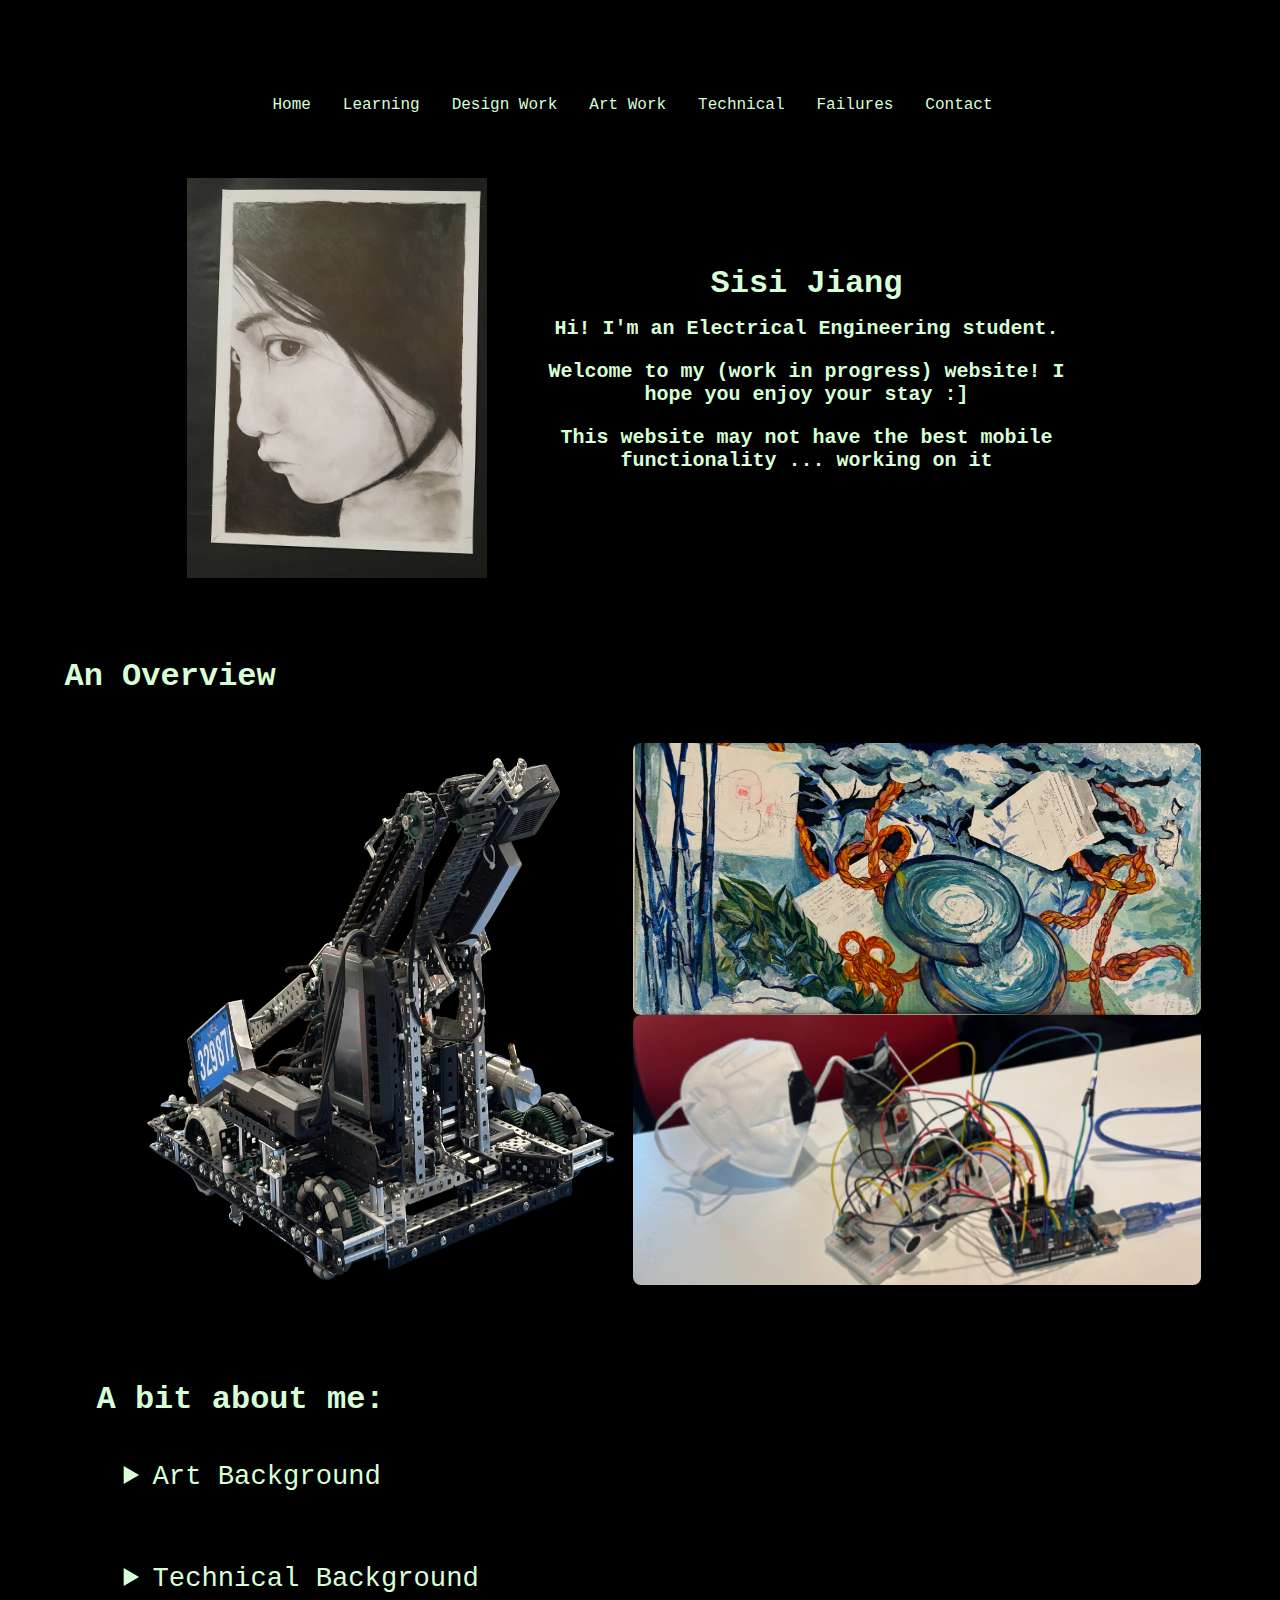
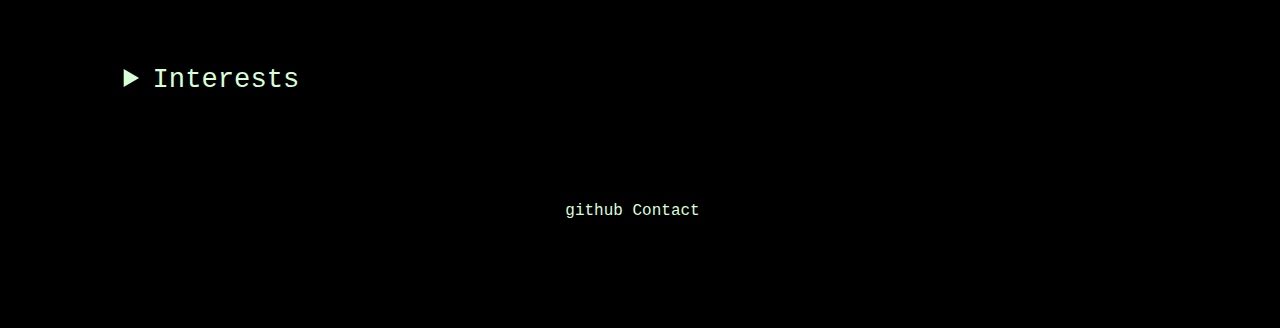
<file: index.html>
<!DOCTYPE html>
<html lang="en">
<head>
    <meta charset="UTF-8">
    <meta name="viewport" content="width=device-width, initial-scale=1.0">
    <title>2scii/Sisi</title>
    <link rel="stylesheet" href="style.css">
</head>
<body>
    <header>
        <nav>
            <ul>
                <li><a href = "index.html">Home</a></li>
                <li><a href = "learning.html">Learning</a></li>
                <li><a href = "design.html">Design Work</a></li>
                <li><a href = "artwork.html">Art Work</a></li>
                <li><a href = "technical.html">Technical</a></li>
                <li><a href = "failures.html">Failures</a></li>
                <li><a href="https://www.linkedin.com/in/sisi-jiang-831518277/">Contact</a></li>
            </ul>
        </nav>
    </header>

 

        <div class ="flex-container">
            <img width="300px" src="Images/ArtWork/SelfPortrait.jpg">
        
            <div class="text-container">
                <h2>
                    Sisi Jiang
                <p>
                    Hi! I'm an Electrical Engineering student. 
                </p>
                <p>
                    Welcome to my (work in progress) website!
                    I hope you enjoy your stay :]
                </p>

                <p>This website may not have the best mobile functionality
                    ... working on it
                </p>
                

                </h2>
            </div>
        </div>



    


    </section>

    <section id="my-work">
        <h2>An Overview</h2>
        <div class="grid-container">
            <img style="grid-area:img-1"src="Images/Robotics1.png">
            <img style="grid-area:img-2"src="Images/ArtWork/CeilingTileArt.png">
            <img style="grid-area:img-3"src="Images/Images/Technical/Scrapyard.png">
        
        </div>
    


    <section>
        <h2> A bit about me: </h2>
        <details>
            <summary>Art Background</summary>
            <p>I am a self-taught artist and have been drawing for the past 13 years.
                I learned digital art and have been an avid user of Krita (open-source animation software) for 5 years where I dabbled in animation and photo editing.
                I have a dream of bringing engineering, mathematics and art together.
                I am inspired by: Can't Help Myself (Sun Yuan and Peng Yu), Kryptos (Jim Sanborn), Relativity (M. C. Escher).
            </p>
        </details>
        <details>
                  <summary>Technical Background</summary>
            <p>I certainly have not mastered any of the following skills.
                Though I have some experience and continue to develop my experience in the following:
            </p>
            <p>Languages: C++, Python, HTML</p>
            <p>Hardware: CAD, Soldering, Breadboarding, WoodWorking</p>
            <p>I have experience with the following machine shop tools: mite saw, drill press, wood planer, band saw.</p>
        </details>
        <details>
            <summary>Interests</summary>
            <p>There are so many fascinating topics out there!
                I've listed just 3 of the things that I am taking
                an active effort in exploring. 
                Cryptography.. is kind of on the back burner right now but I will get started...
                eventually
            </p>
            <p>Research</p>
            <p>Machine Learning</p>
            <p>Cryptography</p>
        </details>
    </section>

    <footer>
        <a href="https://github.com/2scii">github</a>
        <a href="https://www.linkedin.com/in/sisi-jiang-831518277/">Contact</a>
    </footer>

</body>
</html>
</file>
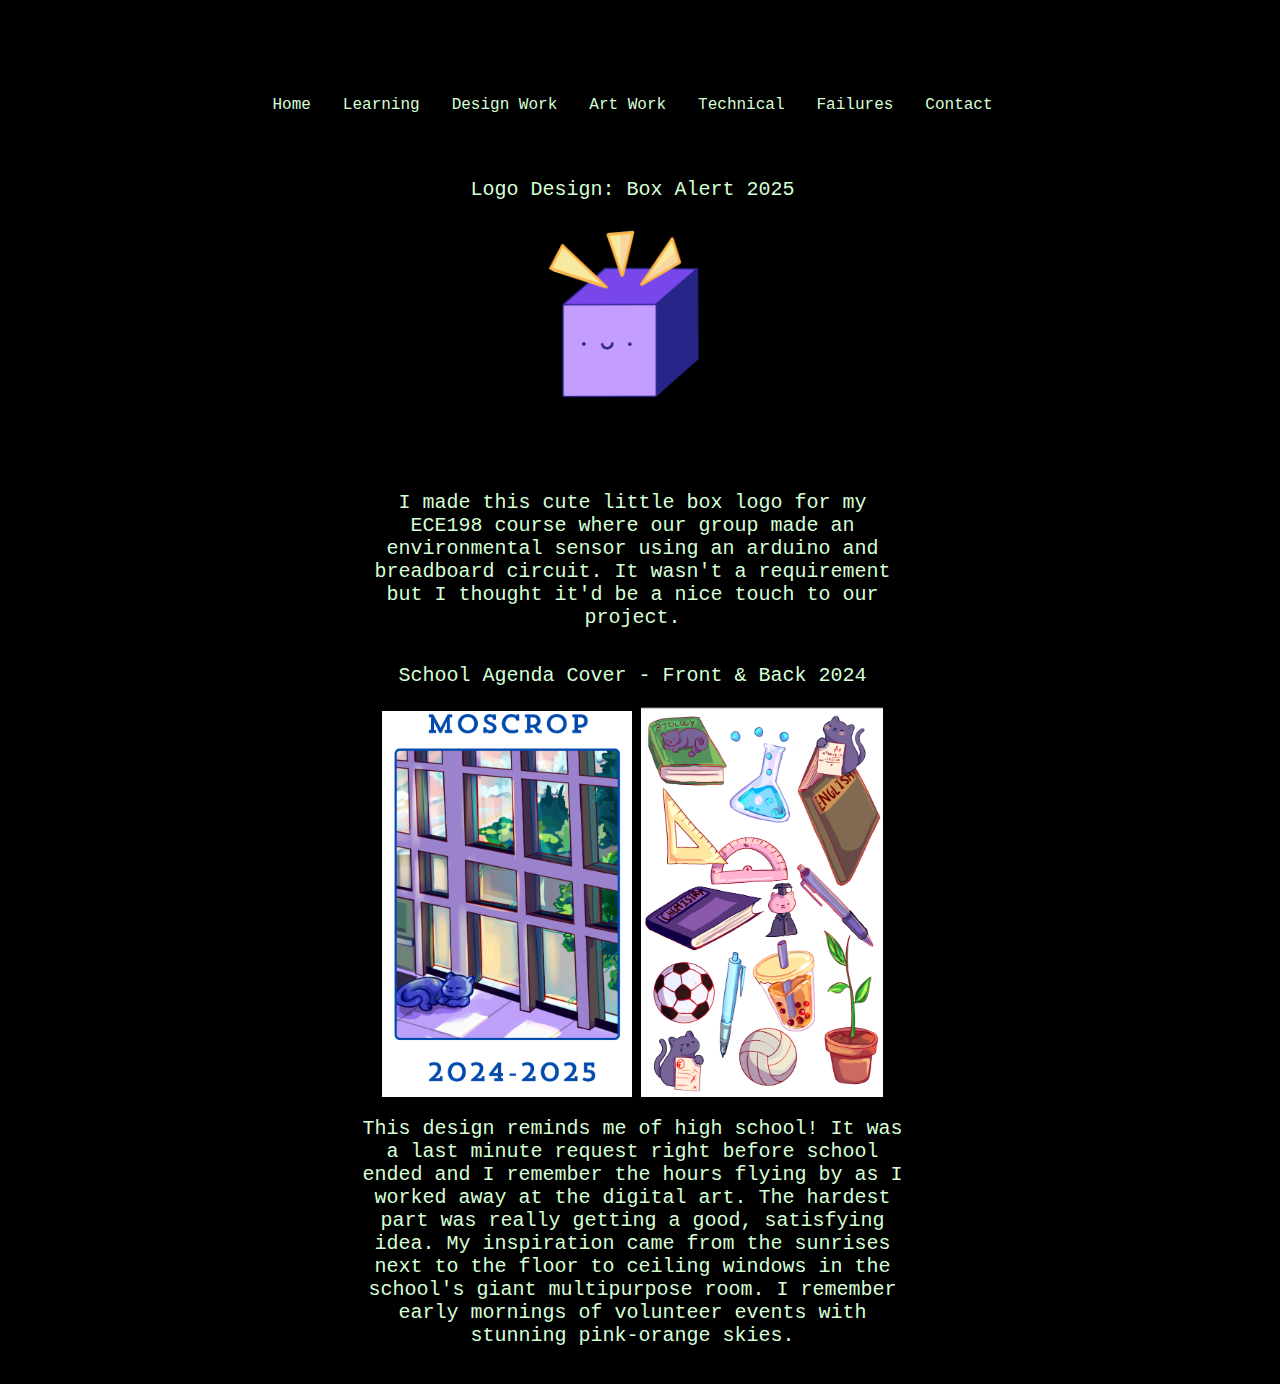
<file: design.html>
<!DOCTYPE html>
<html lang="en">
<head>
    <meta charset="UTF-8">
    <meta name="viewport" content="width=device-width, initial-scale=1.0">
    <title>design</title>
    <link rel="stylesheet" href="style.css">

    
</head>
<body>
    <header>
        <nav>
            <ul>
                <li><a href = "index.html">Home</a></li>
                <li><a href = "learning.html">Learning</a></li>
                <li><a href = "design.html">Design Work</a></li>
                <li><a href = "artwork.html">Art Work</a></li>
                <li><a href = "technical.html">Technical</a></li>
                <li><a href = "failures.html">Failures</a></li>
                <li><a href="https://www.linkedin.com/in/sisi-jiang-831518277/">Contact</a></li>
            </ul>
    </header>



        <div class = "text-container">
            <p>
                Logo Design: Box Alert 2025
            </p>
            <img width = "250px" src = "Images/BoxALERT.png">
        <div class = "flex-container">
            <div class = "text-container">
                <p>I made this cute little box logo for my ECE198 course where our group
                    made an environmental sensor using an arduino and breadboard circuit.
                    It wasn't a requirement but I thought it'd be a nice touch to our project.
                </p>
            </div>
        </div>
        
        </div>


        
        <div class = "text-container">
            <p>
                School Agenda Cover - Front & Back 2024
            </p>
            <img width = "250px" src = "Images/AgendaCoverFront.png">
            <img width = "242px" src = "Images/AgendaCoverBack.png">

            <div class = "flex-container">
                <div class = "text-container">
                    <p>This design reminds me of high school!
                        It was a last minute request right before school ended and I remember the hours flying
                        by as I worked away at the digital art. The hardest part was really getting a good, satisfying idea. 
                       My inspiration came from the sunrises next to the floor to ceiling
                       windows in the school's giant multipurpose room. 
                    I remember early mornings of volunteer events with stunning pink-orange skies. 

                    </p>
                </div>
            </div>



        </div>







</body>

</html>
</file>
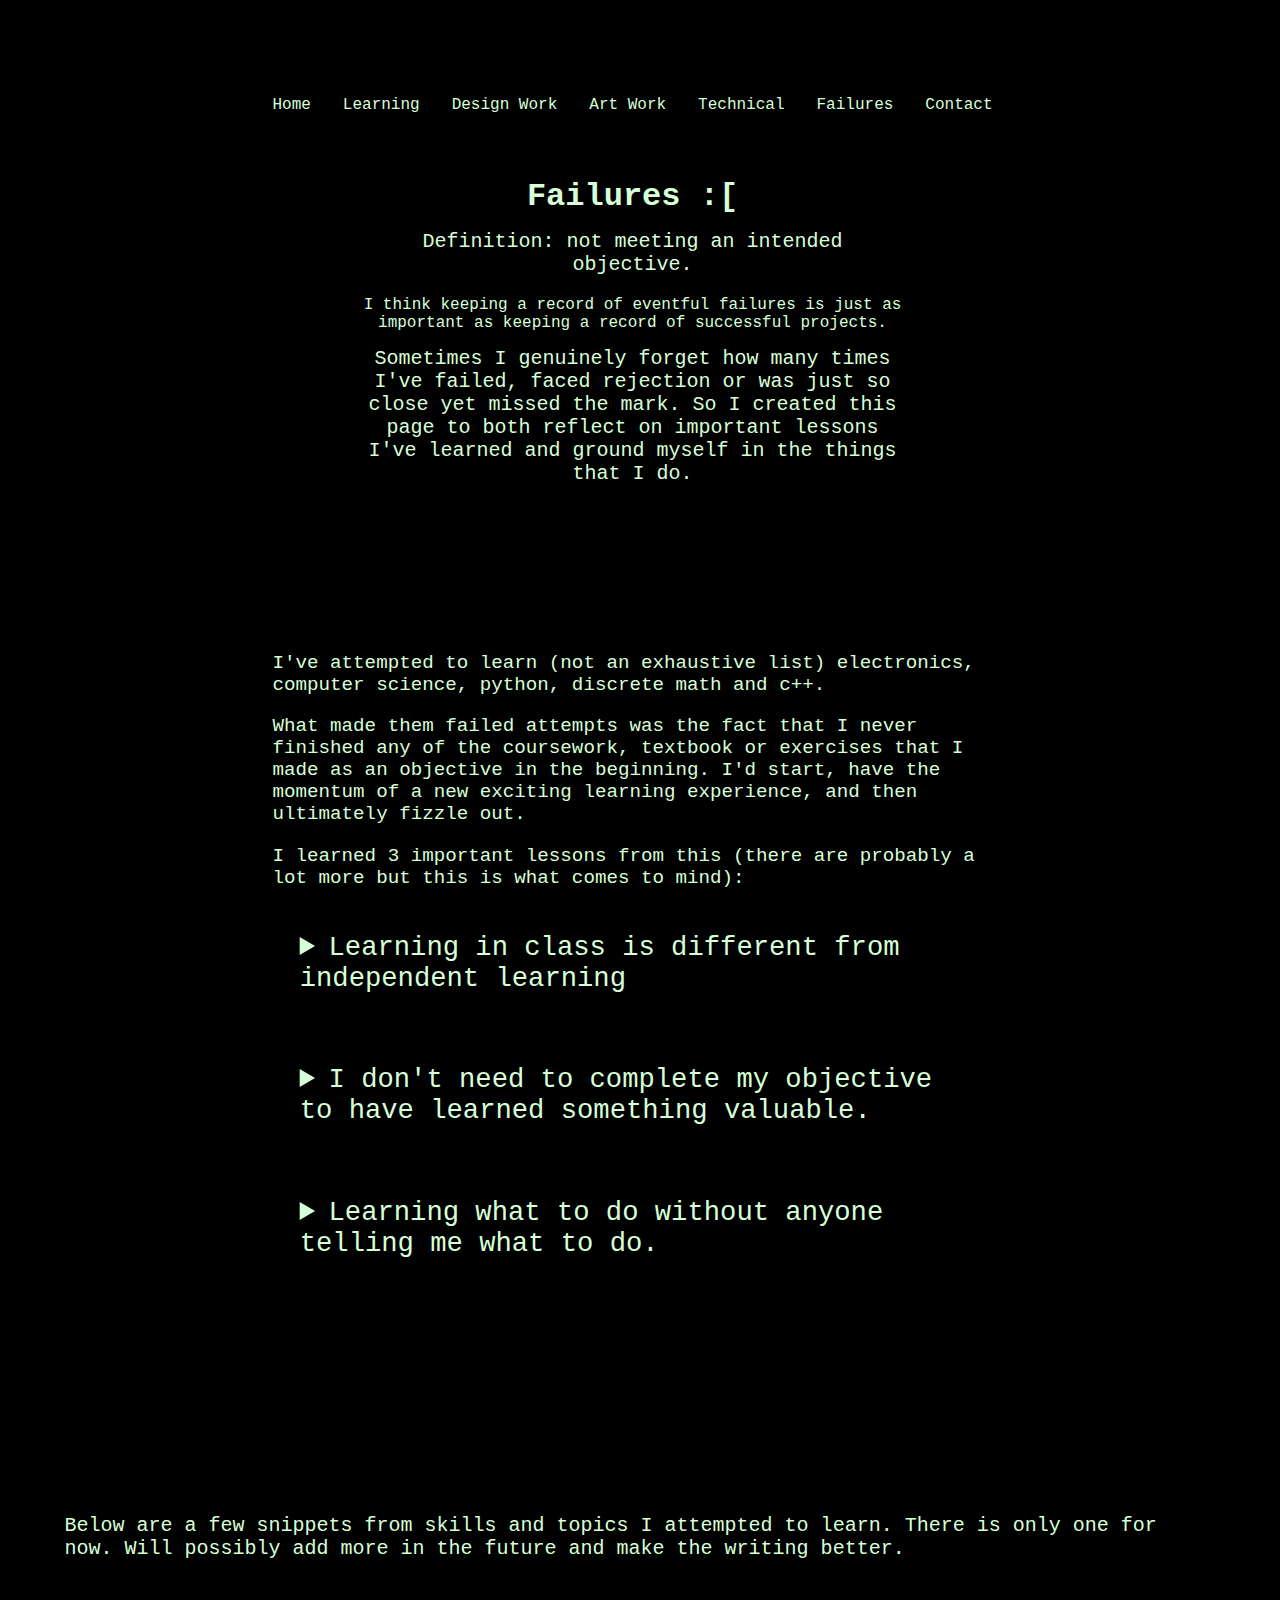
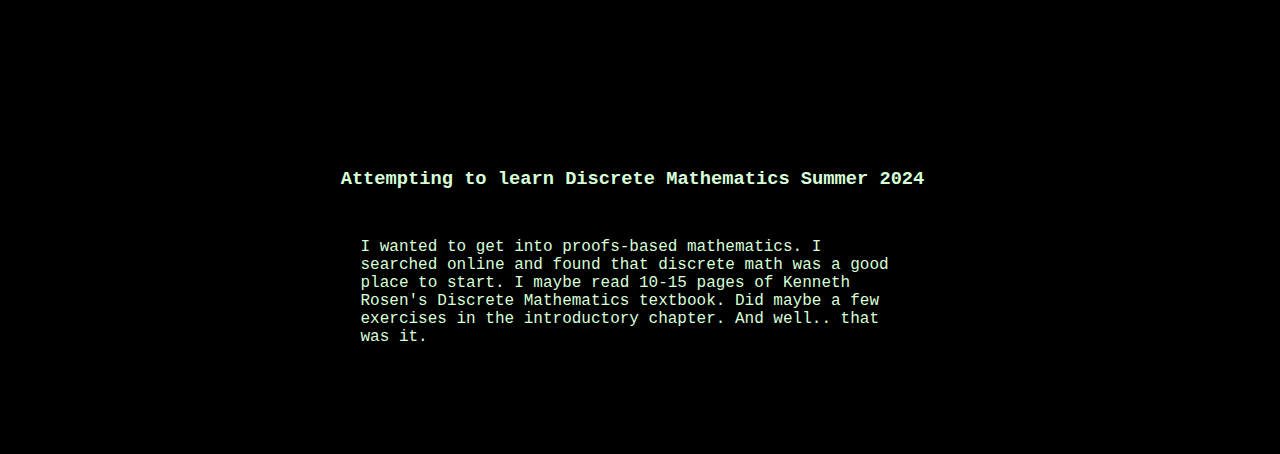
<file: failures.html>
<!DOCTYPE html>
<html lang="en">
<head>
    <meta charset="UTF-8">
    <meta name="viewport" content="width=device-width, initial-scale=1.0">
    <title>failures</title>
        <link rel="stylesheet" href="style.css">
</head>


<body>
    <header>
    <nav>
        <ul>
            <li><a href = "index.html">Home</a></li>
            <li><a href = "learning.html">Learning</a></li>
            <li><a href = "design.html">Design Work</a></li>
            <li><a href = "artwork.html">Art Work</a></li>
            <li><a href = "technical.html">Technical</a></li>
            <li><a href = "failures.html">Failures</a></li>
            <li><a href = "index.html">Contact</a></li>
        </ul>
    </nav>
    </header>

    <div class = "flex-container">

        <div class = "text-container">
            <h2>Failures :[</h2>
            <p>
                Definition: not meeting an intended objective.
            </p>

        <div>
            I think keeping a record of eventful failures is just as important as
                keeping a record of successful projects.
        </div>

        <div>
           <p>
                Sometimes I genuinely forget how many times I've failed, faced rejection or 
                was just so close yet missed the mark.
                So I created this page to both reflect on important lessons I've learned
                and ground myself in the things that I do. 
            </p>

        </div>

    </div>

    

    <section>

    <div class = "flex-container">
           <div class = "text-container2">
           <p> I've attempted to learn (not an exhaustive list) electronics, computer science,
             python, discrete math and c++. </p> 
         
            <p>What made them failed attempts was the fact that I never finished any of the coursework,
            textbook or exercises that I made as an objective in the beginning.
            I'd start, have the momentum of a new exciting learning experience, and then ultimately fizzle out.
            </p>

            <p> I learned 3 important lessons from this (there are probably a lot more but this is what comes to mind): </p>
                    <details>
            <summary>Learning in class is different from independent learning</summary>
            <p>This may seem very obvious to a lot of people. But when putting it to practice,
                it goes to show the ease of following school curriculum.
                The luxury of not needing to worry about where and how to start a topic,
                when to cover certain concepts and what learning resources to use, 
                were all things I took for granted.
                I was very good at following school curriculum, staying on top of work
                and understanding the key objectives but when it came to indepedent learning,
                I realized I was following nothing so it became easy to lose my momentum and stop 
                learning. 
            </p>
        </details>

                            <details>
            <summary>I don't need to complete my objective to have learned something valuable.</summary>
            <p>There is a certain satisfaction with completing every homework problem.
                A certain satisfaction with covering everything outlined in the course notes like the back of my hand.
                It feels complete and certain.
            </p>

            <p>
                But what feels unsettling is to leave a book barely even read. 
            </p>

            <p>
                To leave a textbook only having done the first chapter.
            </p>

            <p>
                To leave an online course having done one lesson.
            </p>

            <p>
                But I've done it countless times and they weren't in vain.
                I remember watching a CS50 (online programming course) introductory video teaching binary representation.
                Later, I found it became useful in my first year programming course because I had an experience
                that made it feel familiar. 
                Sure, I only did like ... 1% of the CS50 course but starting and stopping was way better 
                than having never started at all.
            </p>
        </details>

                               <details>
            <summary>Learning what to do without anyone telling me what to do.</summary>
            <p>I'm sure this above point is something everyone wishes for: freedom.
                Freedom to do anything without anyone telling you what to do.
            </p>

            <p>
                As a kid, that was a freedom I desired and sought after by 
                taking on challenges like starting a school club, joining choir 
                without a musical background, and taking math contests I knew I wasn't going to win. 
                But as a student who felt a need to learn as much as possible in a short time to meet
                the demands of the world, to be someone capable, to be experienced, freedom felt
                in many ways like a burden.
            </p>
            
            <p>
                I used to wish I could have someone spoon-feed me the answers of what to do and when to do something.
                How do I learn machine learning? What do I use to learn machine learning? 
                In which order do I learn the topics? What resource is the best to get started?
                How can I maximize my time spent learning so I can become as skilled as possible, as fast as possible?
                If someone with years of experience designed a course, these answers would be easy... -easeier.
                I could follow someone else's pre-made path without feeling like I stumbled in the wrong 
                direction.
            </p>

            <p>
                But I've come to realize after reflecting on things I've learned/continue to learn such as
                building this website, it becomes easier to derive the answers to my own questions when I just start.
                If I don't know what direction to go, I must go pick a direction and just start moving otherwise
                I'll never start, I'll never learn and I'll never get anywhere. 
                The fear of going down the wrong path and doing things the hard way without much benefit
                will always linger in the back of my mind but overtime, explorers learn how to use their instincts
                to guide them to better places.
            </p>
            <p>
                If I don't learn how to learn on my own without any roadmap, without anyone telling me what to do,
                I will never build my own instincts and I will never forge a path that is truly my own. Maybe that is 
                actually much scarier than going down a difficult path.

            
            </p>
        </details>

        </div>
        

    </div>

    </section>


</body>

<body> 
    <section>
        <div class = "flex-container">
            <p>Below are a few snippets from skills and topics I attempted to learn. 
                There is only one for now. Will possibly add more in the future 
                and make the writing better.
            </p>
        </div>
    </section>
</body>

<body>
       <section>
        <div class = "flex-container">
             <h3>Attempting to learn Discrete Mathematics Summer 2024</h3>
            
            <div class = "text-container">

                I wanted to get into proofs-based mathematics.
                I searched online and found that discrete math was a good place to start.
                I maybe read 10-15 pages of Kenneth Rosen's Discrete Mathematics textbook.
                Did maybe a few exercises in the introductory chapter.
                And well.. that was it.
            </div>            

        </div>
    </section>
</body>



</html>
</file>
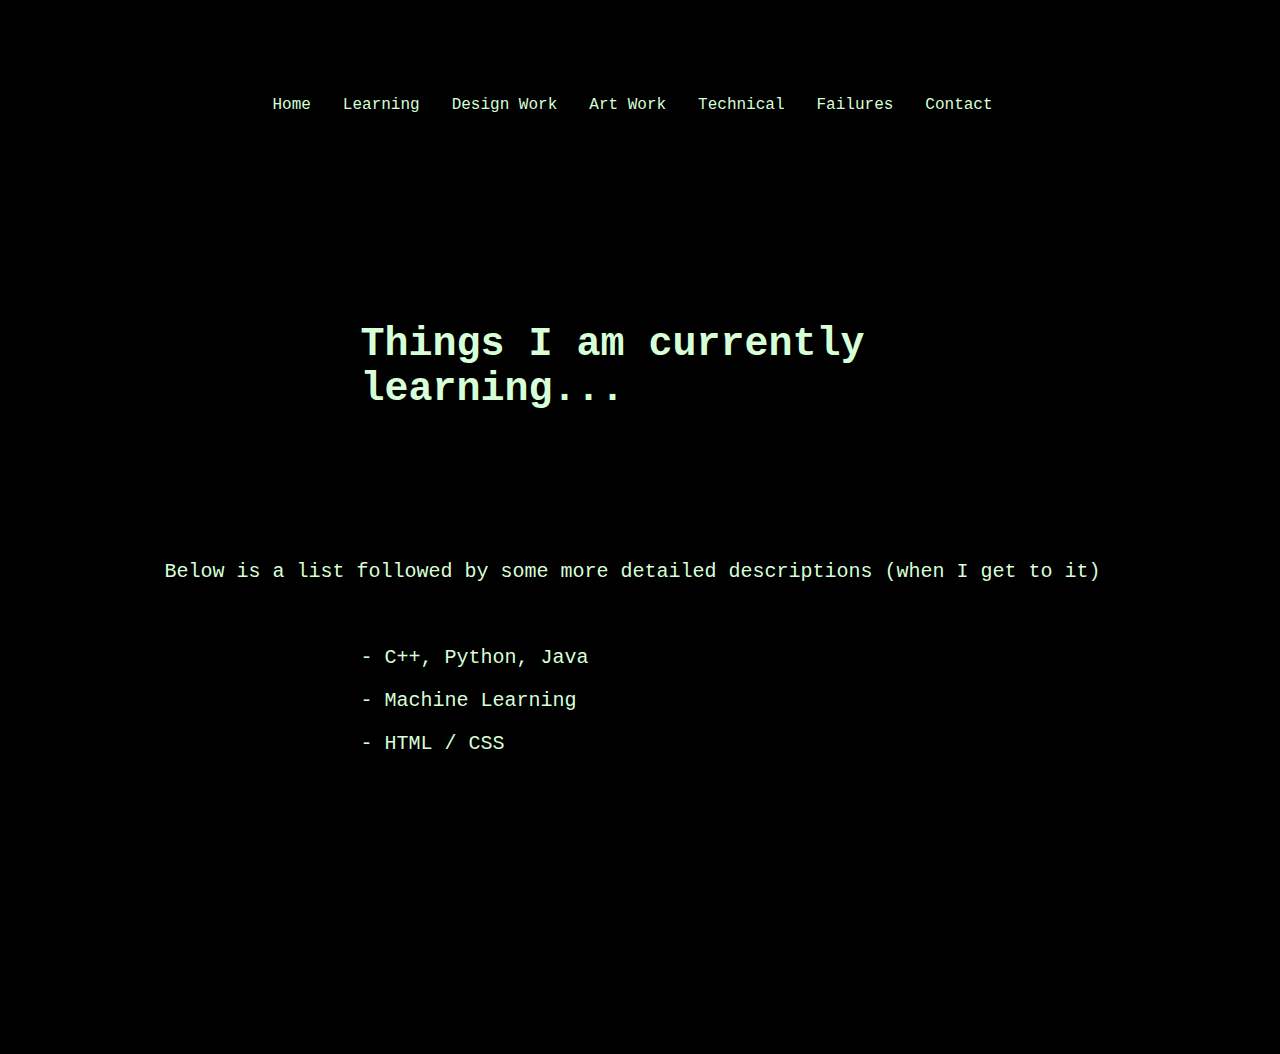
<file: learning.html>
<!DOCTYPE html>
<html lang="en">
<head>
    <meta charset="UTF-8">
    <meta name="viewport" content="width=device-width, initial-scale=1.0">
    <title>learning</title>
    <link rel="stylesheet" href="style.css">

    
</head>
<body>
    <header>
        <nav>
            <ul>
                <li><a href = "index.html">Home</a></li>
                <li><a href = "learning.html">Learning</a></li>
                <li><a href = "design.html">Design Work</a></li>
                <li><a href = "artwork.html">Art Work</a></li>
                <li><a href = "technical.html">Technical</a></li>
                <li><a href = "failures.html">Failures</a></li>
                <li><a href="https://www.linkedin.com/in/sisi-jiang-831518277/">Contact</a></li>
            </ul>
        </nav>

    <section>
        <div>

        </div>
    </section>

    <section>
        <div class = "flex-container">
            <div class = "text-container">
            <h1>Things I am currently learning... </h1>
            </div>

        </div>
    </section>

    <section>
        <div class = "flex-container">
            <p>Below is a list followed by some more detailed descriptions (when I get to it)</p>
            <div class = "text-container">
 
            <List>
            <p> - C++, Python, Java </p>
            <p> - Machine Learning </p>
            <p> - HTML / CSS  </p>
            </List>
            </div>

    

        </div>
    </section>

    <section>
        <div class = "flex-container">
            <h3></h3>
            <div class = "text-container">

            </div>
        </div>
    </section>




</body>
</html>
</file>
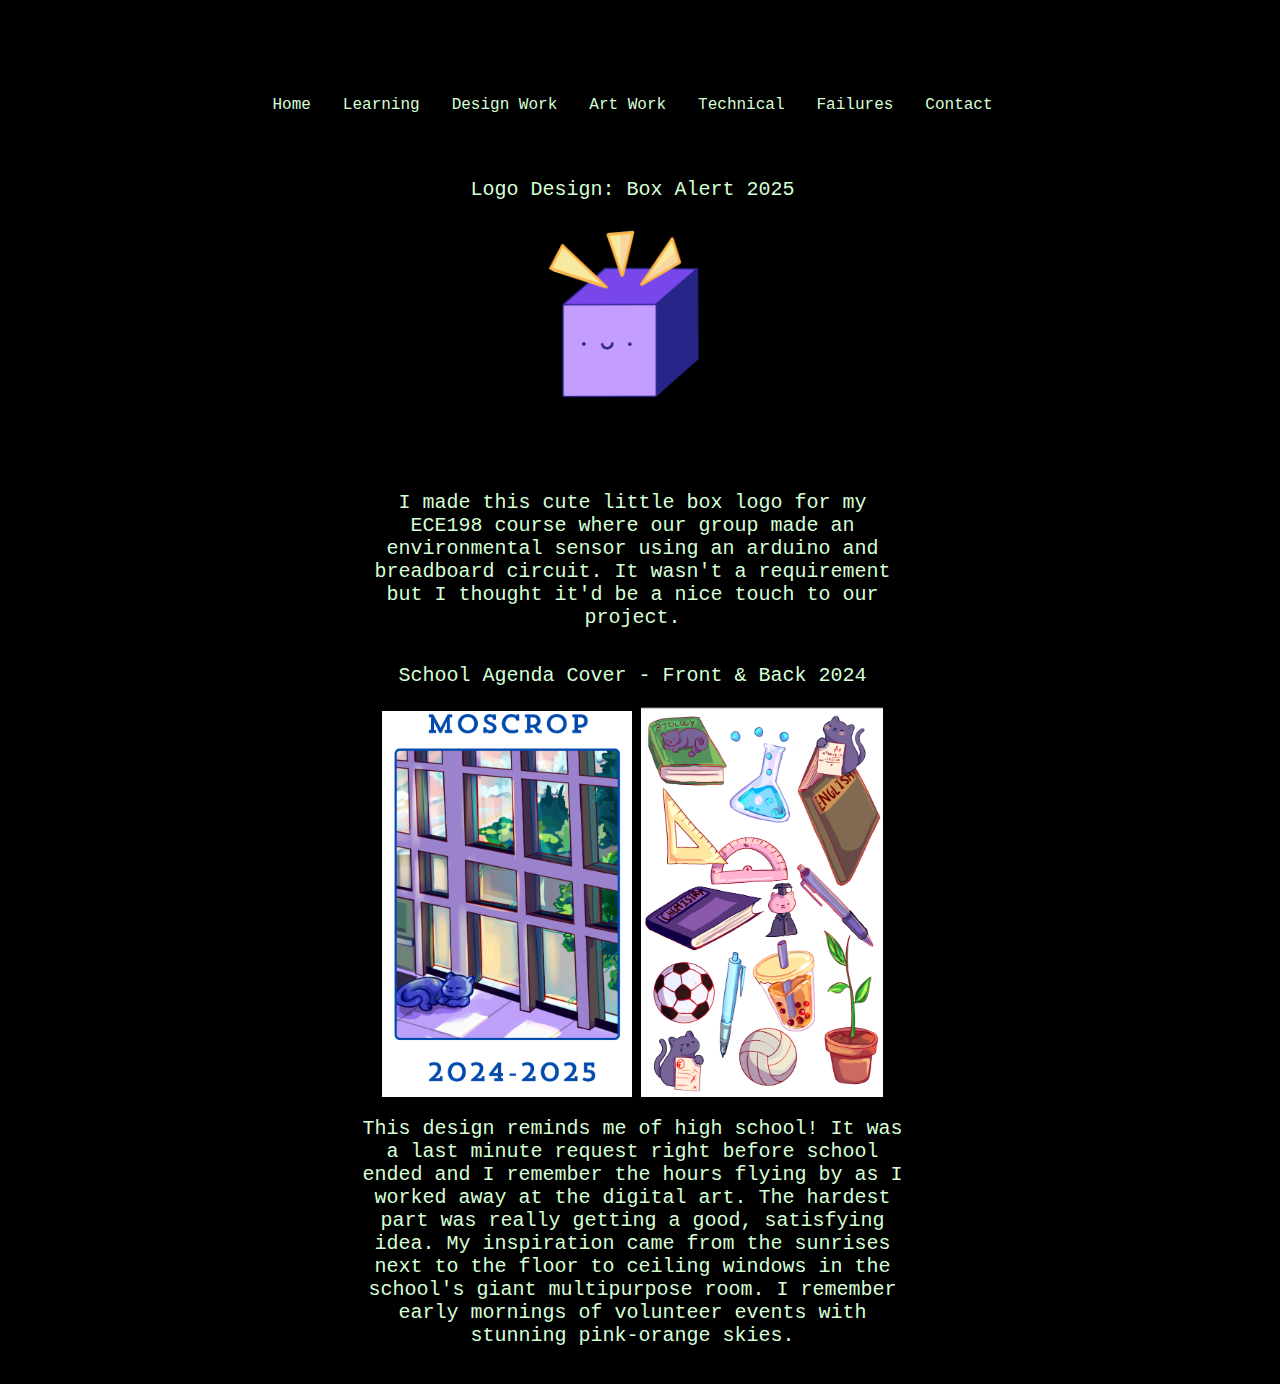
<file: GitWebsite/design.html>
<!DOCTYPE html>
<html lang="en">
<head>
    <meta charset="UTF-8">
    <meta name="viewport" content="width=device-width, initial-scale=1.0">
    <title>design</title>
    <link rel="stylesheet" href="style.css">

    
</head>
<body>
    <header>
        <nav>
            <ul>
                <li><a href = "index.html">Home</a></li>
                <li><a href = "learning.html">Learning</a></li>
                <li><a href = "design.html">Design Work</a></li>
                <li><a href = "artwork.html">Art Work</a></li>
                <li><a href = "technical.html">Technical</a></li>
                <li><a href = "failures.html">Failures</a></li>
                <li><a href="https://www.linkedin.com/in/sisi-jiang-831518277/">Contact</a></li>
            </ul>
    </header>



        <div class = "text-container">
            <p>
                Logo Design: Box Alert 2025
            </p>
            <img width = "250px" src = "Images/BoxALERT.png">
        <div class = "flex-container">
            <div class = "text-container">
                <p>I made this cute little box logo for my ECE198 course where our group
                    made an environmental sensor using an arduino and breadboard circuit.
                    It wasn't a requirement but I thought it'd be a nice touch to our project.
                </p>
            </div>
        </div>
        
        </div>


        
        <div class = "text-container">
            <p>
                School Agenda Cover - Front & Back 2024
            </p>
            <img width = "250px" src = "Images/Images/AgendaCoverFront.png">
            <img width = "242px" src = "Images/AgendaCoverBack.png">

            <div class = "flex-container">
                <div class = "text-container">
                    <p>This design reminds me of high school!
                        It was a last minute request right before school ended and I remember the hours flying
                        by as I worked away at the digital art. The hardest part was really getting a good, satisfying idea. 
                       My inspiration came from the sunrises next to the floor to ceiling
                       windows in the school's giant multipurpose room. 
                    I remember early mornings of volunteer events with stunning pink-orange skies. 

                    </p>
                </div>
            </div>



        </div>







</body>
</html>
</file>
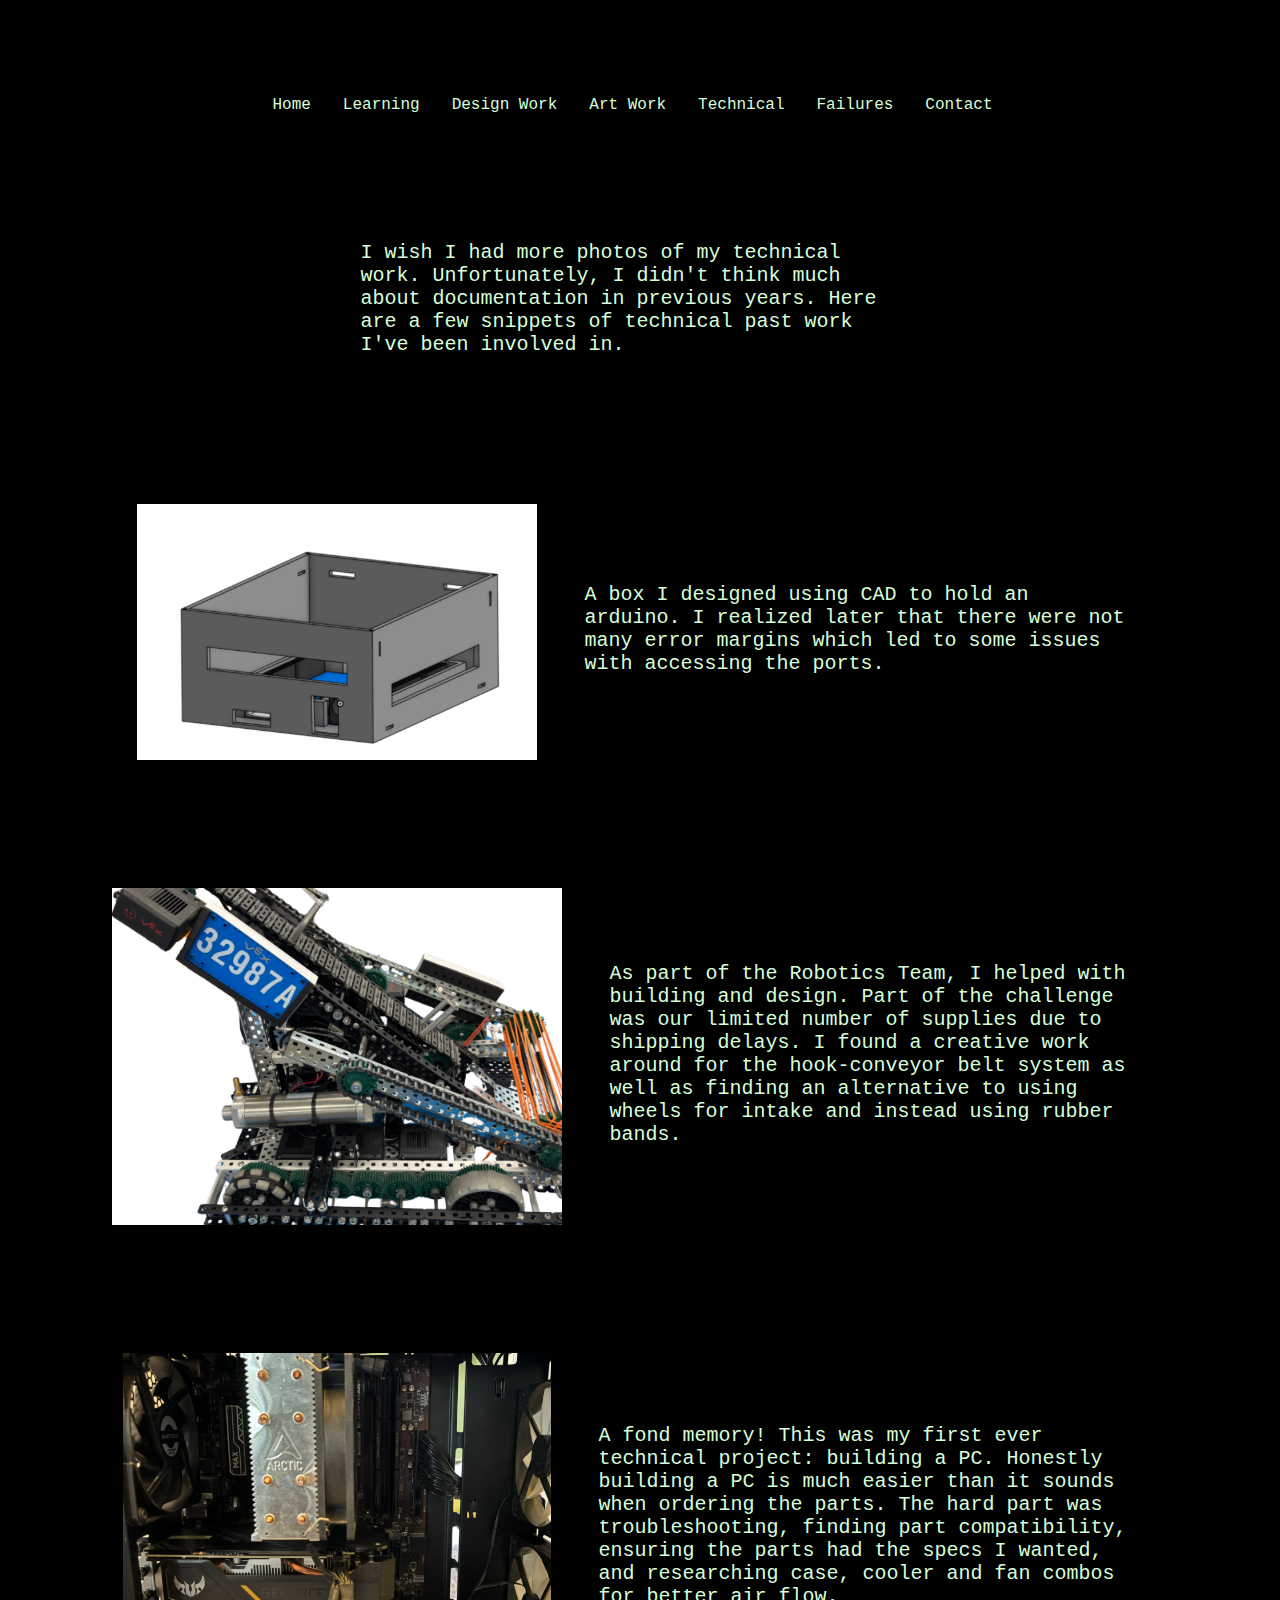
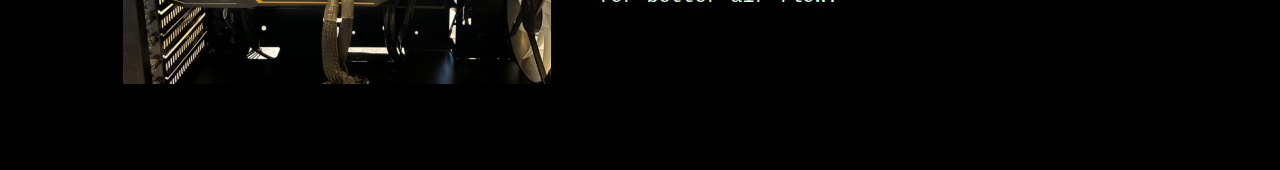
<file: GitWebsite/technical.html>
<!DOCTYPE html>
<html lang="en">
<head>
    <meta charset="UTF-8">
    <meta name="viewport" content="width=device-width, initial-scale=1.0">
    <title>technical</title>
    <link rel="stylesheet" href="style.css">

    
</head>
<body>
    <header>
        <nav>
            <ul>
                <li><a href = "index.html">Home</a></li>
                <li><a href = "learning.html">Learning</a></li>
                <li><a href = "design.html">Design Work</a></li>
                <li><a href = "artwork.html">Art Work</a></li>
                <li><a href = "technical.html">Technical</a></li>
                <li><a href = "failures.html">Failures</a></li>
                <li><a href="https://www.linkedin.com/in/sisi-jiang-831518277/">Contact</a></li>
            </ul>
    </header>

    <section>
        <div class = "flex-container">
            <div class = "text-container">
                <p> I wish I had more photos of my technical work. 
                    Unfortunately, I didn't think much about documentation in previous years.
                    Here are a few snippets of technical past work I've been involved in.
                </p>
            </div>
        </div>
    </section>

       <section>
        <div class = "flex-container">
            <img width = "400px" src = "Images/Images/Technical/CADSample.png">
            <div class = "text-container">
                <p>
                A box I designed using CAD to hold an arduino.
                I realized later that there were not many error margins 
                which led to some issues with accessing the ports.
                </p>
            </div>

        </div>
    </section>

    <section>
        <div class = "flex-container">
            <img src = "Images/Robot.png">
            <div class = "text-container">
                <p>
                As part of the Robotics Team, I helped with building and design. 
                Part of the challenge was our limited number of supplies due to shipping delays.
                I found a creative work around for the hook-conveyor belt system
                as well as finding an alternative to using wheels for intake and instead using rubber bands.
                </p>
            </div>

        </div>
    </section>

    <section>
        <div class = "flex-container">
            <img src = "Images/PCBuild.png">
            <div class = "text-container">
                <p>
                A fond memory! This was my first ever technical project: building a PC.
                Honestly building a PC is much easier than it sounds when ordering the parts.
                The hard part was troubleshooting, finding part compatibility, ensuring the parts had the specs I wanted, 
                and researching case, cooler and fan combos for better air flow. 


                </p>
            </div>

        </div>
    </section>





</body>
</html>
</file>
<file: style.css>
/*Robot Mono*/
@import url('https://fonts.googleapis.com/css2?family=Roboto+Mono:ital,wght@0,100..700;1,100..700&display=swap');

/*Cinzel*/ 
@import url('https://fonts.googleapis.com/css2?family=Cinzel:wght@400..900&family=Roboto+Mono:ital,wght@0,100..700;1,100..700&display=swap');

* {
    box-sizing: border-box;
    margin: 0;
    padding: 0;
    scrollbar-gutter: stable;
}


:root {
    --base-color: #ffffff;
    --text-color: #d7ffd7;
    --primary-color: 
    --secondary-color:
    --color-1: #d7ffd7;    flex: 1 0 120px; /* Forces all links to be at least 120px wide */
    text-align: center;
    --color-2:
    --color-3:
}

* {
    margin: 0;
    padding: 0;
    box-sizing: border-box; 
}

html {
    font-family: Roboto-mono, monospace;
    color: var(--text-color);
}

body {
    margin: 0;
    padding: lem;
    background-color: #000000;
}

h1, h2, h3 {
    font-family:  Roboto-mon, monospace;
}

nav {
    /*margin: lem auto 3em auto;*/
    display: flex;
    margin: 0 auto;
    justify-content: center;

    padding-inline: 2em;
    padding-top: 2em; 


}

nav ul {
    display: flex;
    align-items: center;
    padding: 0;
    list-style-type: none;
    gap: 2em;
    margin: 0;
    padding: 0;
}

html {
    scrollbar-gutter: stable;
}

nav li:first-child {
    margin-right: auto;
    font-family:Roboto-mono, monospace
}

nav a {
    text-decoration: none; 
    color: var(--text-color);
}

nav a:hover {
    text-decoration: underline;
}


header, section {
    margin: 2em auto;
    width: min(75em, 100%);
    background-color: var(--color-1);
    padding: min(2em, 15%);
    border-radius: 1em;
}

.flex-container {
    display: flex;
    justify-content: center;
    align-items: center;
    flex-wrap: wrap;
    gap: 3em;
}

header img{
    max-width: 100%;
    margin-top: 50px;
    border-radius: 1em;
    object-fit: cover;
    object-position: bottom;
}

.text-container2{
    flex: 0 1 45em;
}

.text-container2 p{
    margin: .5em 0 1 em 0;
    font-size: 1.2rem
}

.text-container {
    flex: 0 1 34em;
    /* 0- don't want text container to grow
    1 means to shrink if needed
    34em is the preferred width*/
}

h1 {
    font-size: 2.5rem;
}

.text-container p{
    margin: .75em 0 1em 0;
    font-size: 1.25rem;
}

.cta-button {
    display: inline-block;
    text-decoration: none;
    color: white;
    background-color: var(--primary-color);
    padding: .75em 1.25em;
    border-radius: .5em;
    font-weight: 600;
}

.secondary {
    background-color: var(--secondary-color);
}

section {
    padding: 3em min(2em, 15%);
    background-color: var(--color-2);
    text-align: left;
}

h2 {
    font-size: 2rem;
}

section p{
    margin-top: 1em;
    font-size: 1.25rem;
}

.grid-container{
    margin-top: 3em;
    margin-bottom: 3em;
    display: grid;
    width: 100%;
    grid-template-columns: repeat(4, lfr);
    grid-template-rows: lfr lfr;
    grid-template-areas: 
    "img-1 img-1 img-2 img-2"
    "img-1 img-1 img-3 img-3"
    "img-1 img-1 img-3 img-3"
}

.grid-container img{
    height: 100%;
    width: 100%;
    border-radius: .5em;
    transition: 100ms ease;
}

.grid-container2{
    margin-top: 3em;
    margin-bottom: 3em;
    display: grid;
    width: 100%;
    grid-template-columns: repeat(4, lfr);
    grid-template-rows: lfr lfr;
    grid-template-areas: 
    "img-1 img-2 img-3 img-4"
}

.grid-container2 img{
    height: 100%;
    width: 100%;
    border-radius: .5em;
    transition: 100ms ease;
}

.grid-container2 img:hover{
    scale: 1.3;
    outline-color: #d7ffd7;
    outline-width: 10px;
    outline-style: solid;
    
}

.grid-container img:hover{
scale: 1.05;
}

details {
    margin-top: 1em;
    border-radius: 1em;
}

details summary{
    padding: 1em;
    font-size: 1.7em;
}

details p{
    padding: 0 2em 2em;
}

footer {
    padding-bottom: 1.5em;
    text-align: center;
}

footer a{
    margin: 0 lem;
    text-decoration: none;
    color: var(--text-color);
}

footer a:hover{
    text-decoration: underline;
}

@media(max-width: 988px){
    header{
        text-align: center
    }

    header .text-container {
        padding-top: 0;
    }
}

@media(max-wdith: 640px){
    nav li{
        display: none;
    }

    nav li:first-child,
    nav li:last-child {
        display: block;
    }

    header{
        margin-top: 0;
    }

    .cta-button{
        margin-top: .5em;
        width: 100%;
    }

    .grid-container{
        display: flex;
        flex-direction: column;
    }

    h2{
        font-size: 1.5rem;
    }

}
</file>
<file: GitWebsite/style.css>
/*Robot Mono*/
@import url('https://fonts.googleapis.com/css2?family=Roboto+Mono:ital,wght@0,100..700;1,100..700&display=swap');

/*Cinzel*/ 
@import url('https://fonts.googleapis.com/css2?family=Cinzel:wght@400..900&family=Roboto+Mono:ital,wght@0,100..700;1,100..700&display=swap');

* {
    box-sizing: border-box;
    margin: 0;
    padding: 0;
    scrollbar-gutter: stable;
}


:root {
    --base-color: #ffffff;
    --text-color: #d7ffd7;
    --primary-color: 
    --secondary-color:
    --color-1: #d7ffd7;    flex: 1 0 120px; /* Forces all links to be at least 120px wide */
    text-align: center;
    --color-2:
    --color-3:
}

* {
    margin: 0;
    padding: 0;
    box-sizing: border-box; 
}

html {
    font-family: Roboto-mono, monospace;
    color: var(--text-color);
}

body {
    margin: 0;
    padding: lem;
    background-color: #000000;
}

h1, h2, h3 {
    font-family:  Roboto-mon, monospace;
}

nav {
    /*margin: lem auto 3em auto;*/
    display: flex;
    margin: 0 auto;
    justify-content: center;

    padding-inline: 2em;
    padding-top: 2em; 


}

nav ul {
    display: flex;
    align-items: center;
    padding: 0;
    list-style-type: none;
    gap: 2em;
    margin: 0;
    padding: 0;
}

html {
    scrollbar-gutter: stable;
}

nav li:first-child {
    margin-right: auto;
    font-family:Roboto-mono, monospace
}

nav a {
    text-decoration: none; 
    color: var(--text-color);
}

nav a:hover {
    text-decoration: underline;
}


header, section {
    margin: 2em auto;
    width: min(75em, 100%);
    background-color: var(--color-1);
    padding: min(2em, 15%);
    border-radius: 1em;
}

.flex-container {
    display: flex;
    justify-content: center;
    align-items: center;
    flex-wrap: wrap;
    gap: 3em;
}

header img{
    max-width: 100%;
    margin-top: 50px;
    border-radius: 1em;
    object-fit: cover;
    object-position: bottom;
}

.text-container2{
    flex: 0 1 45em;
}

.text-container2 p{
    margin: .5em 0 1 em 0;
    font-size: 1.2rem
}

.text-container {
    flex: 0 1 34em;
    /* 0- don't want text container to grow
    1 means to shrink if needed
    34em is the preferred width*/
}

h1 {
    font-size: 2.5rem;
}

.text-container p{
    margin: .75em 0 1em 0;
    font-size: 1.25rem;
}

.cta-button {
    display: inline-block;
    text-decoration: none;
    color: white;
    background-color: var(--primary-color);
    padding: .75em 1.25em;
    border-radius: .5em;
    font-weight: 600;
}

.secondary {
    background-color: var(--secondary-color);
}

section {
    padding: 3em min(2em, 15%);
    background-color: var(--color-2);
    text-align: left;
}

h2 {
    font-size: 2rem;
}

section p{
    margin-top: 1em;
    font-size: 1.25rem;
}

.grid-container{
    margin-top: 3em;
    margin-bottom: 3em;
    display: grid;
    width: 100%;
    grid-template-columns: repeat(4, lfr);
    grid-template-rows: lfr lfr;
    grid-template-areas: 
    "img-1 img-1 img-2 img-2"
    "img-1 img-1 img-3 img-3"
    "img-1 img-1 img-3 img-3"
}

.grid-container img{
    height: 100%;
    width: 100%;
    border-radius: .5em;
    transition: 100ms ease;
}

.grid-container2{
    margin-top: 3em;
    margin-bottom: 3em;
    display: grid;
    width: 100%;
    grid-template-columns: repeat(4, lfr);
    grid-template-rows: lfr lfr;
    grid-template-areas: 
    "img-1 img-2 img-3 img-4"
}

.grid-container2 img{
    height: 100%;
    width: 100%;
    border-radius: .5em;
    transition: 100ms ease;
}

.grid-container2 img:hover{
    scale: 1.3;
    outline-color: #d7ffd7;
    outline-width: 10px;
    outline-style: solid;
    
}

.grid-container img:hover{
scale: 1.05;
}

details {
    margin-top: 1em;
    border-radius: 1em;
}

details summary{
    padding: 1em;
    font-size: 1.7em;
}

details p{
    padding: 0 2em 2em;
}

footer {
    padding-bottom: 1.5em;
    text-align: center;
}

footer a{
    margin: 0 lem;
    text-decoration: none;
    color: var(--text-color);
}

footer a:hover{
    text-decoration: underline;
}

@media(max-width: 988px){
    header{
        text-align: center
    }

    header .text-container {
        padding-top: 0;
    }
}

@media(max-wdith: 640px){
    nav li{
        display: none;
    }

    nav li:first-child,
    nav li:last-child {
        display: block;
    }

    header{
        margin-top: 0;
    }

    .cta-button{
        margin-top: .5em;
        width: 100%;
    }

    .grid-container{
        display: flex;
        flex-direction: column;
    }

    h2{
        font-size: 1.5rem;
    }

}
</file>
